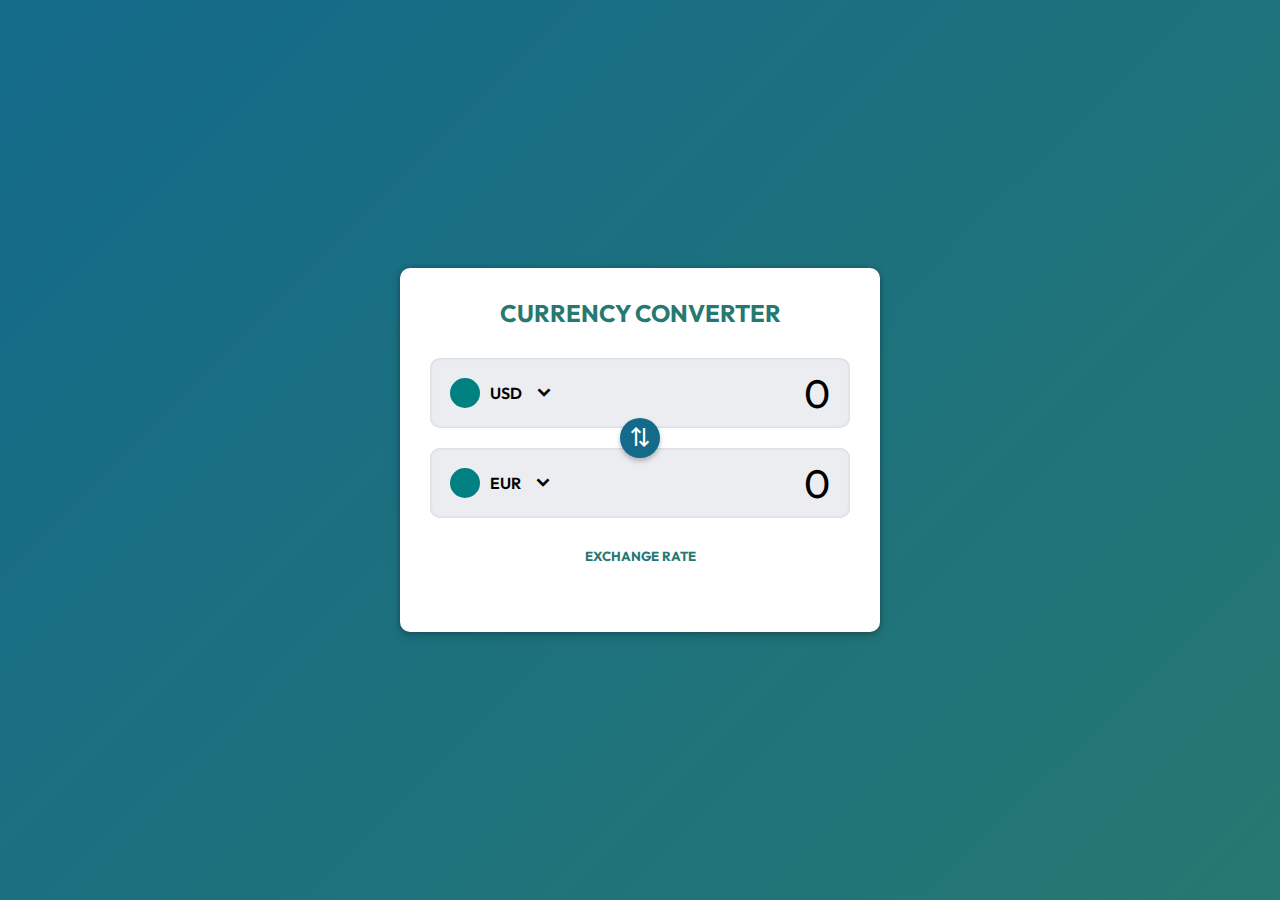
<file: currency_converter_js/index.html>
<!DOCTYPE html>
<html lang="en">
  <head>
    <meta charset="UTF-8" />
    <meta name="viewport" content="width=device-width, initial-scale=1.0" />
    <title>Currency Converter</title>
    <link
      rel="stylesheet"
      href="https://fonts.googleapis.com/css2?family=Material+Symbols+Outlined:opsz,wght,FILL,GRAD@24,400,0,0"
    />
    <link rel="stylesheet" href="style.css" />
  </head>
  <body>
    <main>
      <h1>Currency Converter</h1>

      <div class="controls" id="controls">
        <div class="control">
          <button id="base" data-drawer>USD</button>
          <input type="number" id="base-input" value="0" min="0" step="0.01" />
        </div>
        <div class="control">
          <button id="target" data-drawer>EUR</button>
          <input type="number" id="target-input" value="0" readonly />
        </div>
        <button class="swap-btn" id="swap-btn">
          <span class="material-symbols-outlined"> sync_alt </span>
        </button>
      </div>

      <div class="exchange-rate">
        <h5>Exchange Rate</h5>
        <span id="exchange-rate"></span>
      </div>

      <div class="drawer" id="drawer">
        <div class="title">
          <button id="dismiss-btn">
            <span class="material-symbols-outlined"> west </span>
          </button>
          <h3>Select Currency</h3>
        </div>
        <div class="search">
          <input type="search" id="search" placeholder="Search" />
        </div>
        <ul class="currency-list" id="currency-list"></ul>
      </div>
    </main>
    <script src="script.js"></script>
  </body>
</html>
</file>
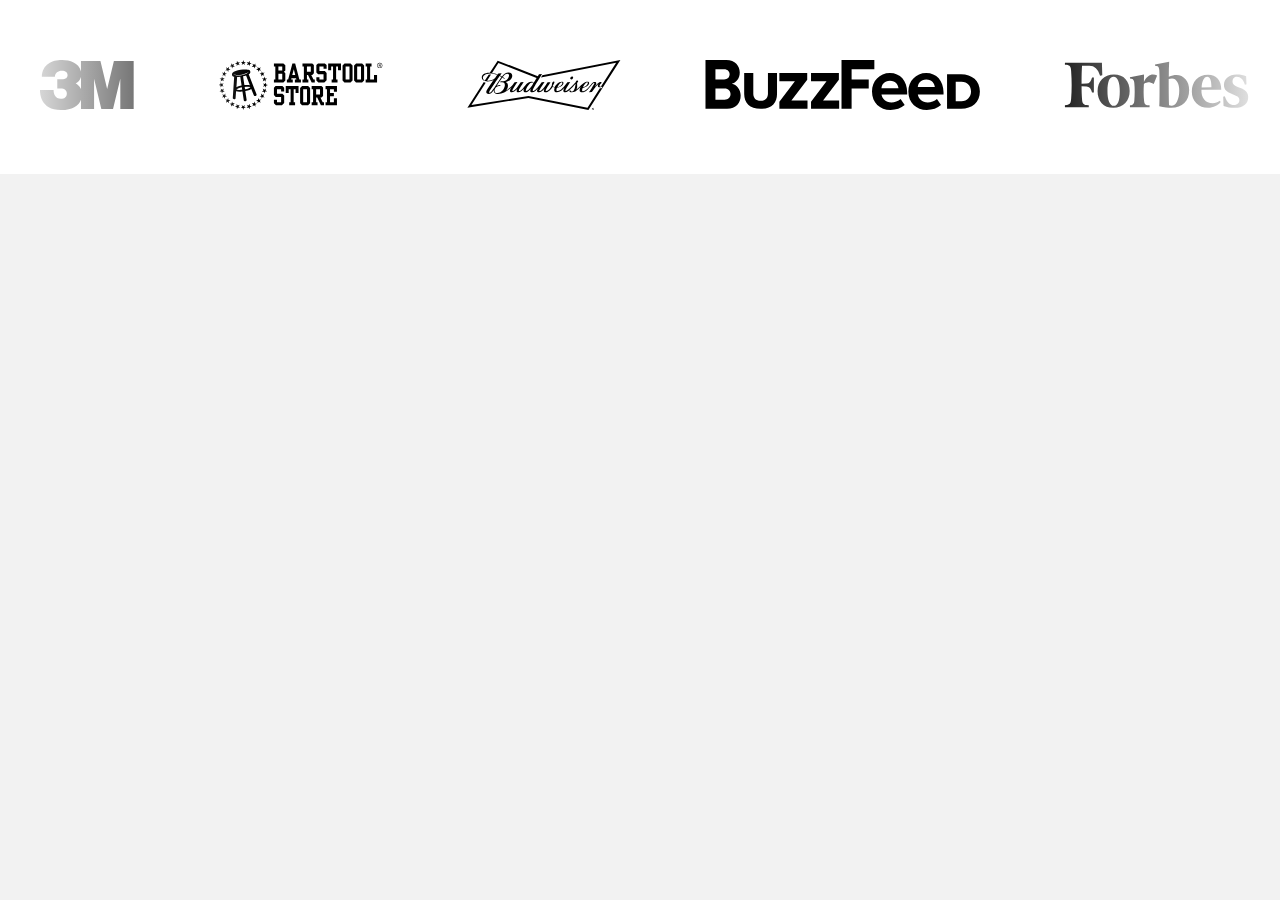
<file: infinite_logo_carousel_starter/index.html>
<!DOCTYPE html>
<html lang="en">
  <head>
    <meta charset="UTF-8" />
    <meta http-equiv="X-UA-Compatible" content="IE=edge" />
    <meta name="viewport" content="width=device-width, initial-scale=1.0" />
    <title>Coding with Robby</title>
    <link rel="stylesheet" href="./style.css" />
  </head>
  <body>
    <div class="logos">
      <div class="logos-slide">
        <img src="./logos/3m.svg" />
        <img src="./logos/barstool-store.svg" />
        <img src="./logos/budweiser.svg" />
        <img src="./logos/buzzfeed.svg" />
        <img src="./logos/forbes.svg" />
        <img src="./logos/macys.svg" />
        <img src="./logos/menshealth.svg" />
        <img src="./logos/mrbeast.svg" />
      </div>
    </div>

    <script>
      var copy = document.querySelector(".logos-slide").cloneNode(true);
      document.querySelector(".logos").appendChild(copy);
    </script>
  </body>
</html>
</file>
<file: currency_converter_js/style.css>
@import url("https://fonts.googleapis.com/css2?family=Outfit:wght@400;500;600&display=swap");

:root {
  --blue: #136a8a;
  --green: #267871;
  --white: #fff;
  --exchange-rate-color: #555;
  --input-background: rgba(119, 136, 153, 0.15);
  --input-shadow: rgba(119, 136, 153, 0.35);
  --input-border: #ddd;
  --shadow-1: rgba(0, 0, 0, 0.25);
  --shadow-2: rgba(0, 0, 0, 0.15);
  --loading-bg-1: #c2cfd6;
  --loading-bg-2: #f0f3f5;
}

* {
  padding: 0;
  margin: 0;
  box-sizing: border-box;
  font-family: "Outfit", sans-serif;
}

body {
  display: grid;
  place-items: center;
  height: 100vh;
  background: linear-gradient(135deg, var(--blue), var(--green));
}

main {
  background: var(--white);
  padding: 30px;
  border-radius: 10px;
  width: 90%;
  max-width: 480px;
  display: grid;
  gap: 30px;
  box-shadow: 0 0 5px var(--shadow-1), 0 5px 10px var(--shadow-2);
  position: relative;
  overflow: hidden;
}

h1 {
  text-align: center;
  text-transform: uppercase;
  font-size: 1.5rem;
  color: var(--green);
}

button {
  border: none;
  cursor: pointer;
  font-size: 1rem;
}

.controls {
  display: grid;
  gap: 20px;
  position: relative;
}

.control {
  display: flex;
  background: var(--input-background);
  box-shadow: inset 0 0 3px var(--input-shadow);
  border-radius: 10px;
  overflow: hidden;
}

.control button {
  --image: url(https://placehold.co/30/teal/white?text=$);
  font-weight: 600;
  background: transparent;
  margin-left: 20px;
  display: flex;
  align-items: center;
  gap: 10px;
}

.control button::before {
  content: "";
  width: 30px;
  height: 30px;
  border-radius: 50%;
  background: teal var(--image) center no-repeat;
}

.control button::after {
  font-family: "Material Symbols Outlined";
  font-size: 1.5rem;
  content: "\e5cf";
}

.control button:hover {
  color: var(--green);
}

.control input {
  font-size: 2.5rem;
  text-align: end;
  background: transparent;
  width: 100%;
  border: none;
  outline: none;
  padding: 10px 20px;
}

.control input::-webkit-inner-spin-button,
.control input::-webkit-outer-spin-button {
  appearance: none;
}

.swap-btn {
  width: 40px;
  height: 40px;
  border-radius: 50%;
  background: var(--blue);
  color: var(--white);
  line-height: 1;
  box-shadow: 0 3px 5px var(--shadow-1);
  position: absolute;
  top: 50%;
  inset-inline-start: 50%;
  transform: translate(-50%, -50%);
  transition: 0.3s;
}

.swap-btn:hover {
  background: var(--green);
}

.swap-btn span {
  rotate: 90deg;
  transition: inherit;
}

.swap-btn:hover span {
  rotate: 270deg;
}

.exchange-rate {
  text-align: center;
}

.exchange-rate h5 {
  text-transform: uppercase;
  color: var(--green);
}

.exchange-rate span {
  margin-top: 10px;
  display: inline-block;
  color: var(--exchange-rate-color);
  font-weight: 500;
}

.exchange-rate span:empty {
  min-width: 120px;
  min-height: 1.5rem;
}

.drawer {
  position: absolute;
  inset: 0;
  background: var(--white);
  padding: 20px;
  display: grid;
  align-content: start;
  gap: 20px;
  transform: translateY(100%);
  transition: transform 0.6s cubic-bezier(0.16, 1, 0.3, 1);
}

.drawer.show {
  transform: none;
}

.title {
  text-align: center;
  position: relative;
}

.title button {
  position: absolute;
  top: 50%;
  inset-inline-start: 0;
  transform: translateY(-50%);
  background: transparent;
  opacity: 0.5;
}

.title button:hover {
  opacity: 1;
}

.search input {
  width: 100%;
  font-size: 1rem;
  padding: 10px 20px;
  border: 1px solid var(--input-border);
  border-radius: 10px;
  outline-color: var(--green);
}

.currency-list {
  list-style-type: none;
  overflow-y: auto;
}

.currency-list li {
  display: flex;
  align-items: center;
  gap: 10px;
  cursor: pointer;
  padding-block: 5px;
}

.currency-list li:first-child {
  padding-block-start: 0;
}

/* disable click events for non list item */
.currency-list *:not(li) {
  pointer-events: none;
}

.skeleton {
  position: relative;
}

.skeleton::after {
  position: absolute;
  inset: 0;
  z-index: 5;
  border-radius: 0.25rem;
  content: "";
  animation: loading 1s linear infinite alternate;
}

@keyframes loading {
  from {
    background: var(--loading-bg-1);
  }
  to {
    background: var(--loading-bg-2);
  }
}
</file>
<file: infinite_logo_carousel_starter/style.css>
* {
  margin: 0;
  padding: 0;
  box-sizing: border-box;
}

body {
  background: #f2f2f2;
}

@keyframes slide {
  from {
    transform: translateX(0);
  }
  to {
    transform: translateX(-100%);
  }
}

.logos {
  overflow: hidden;
  padding: 60px 0;
  background: white;
  white-space: nowrap;
  position: relative;
}

.logos:before,
.logos:after {
  position: absolute;
  top: 0;
  width: 250px;
  height: 100%;
  content: "";
  z-index: 2;
}

.logos:before {
  left: 0;
  background: linear-gradient(to left, rgba(255, 255, 255, 0), white);
}

.logos:after {
  right: 0;
  background: linear-gradient(to right, rgba(255, 255, 255, 0), white);
}

.logos:hover .logos-slide {
  animation-play-state: paused;
}

.logos-slide {
  display: inline-block;
  animation: 35s slide infinite linear;
}

.logos-slide img {
  height: 50px;
  margin: 0 40px;
}
</file>
